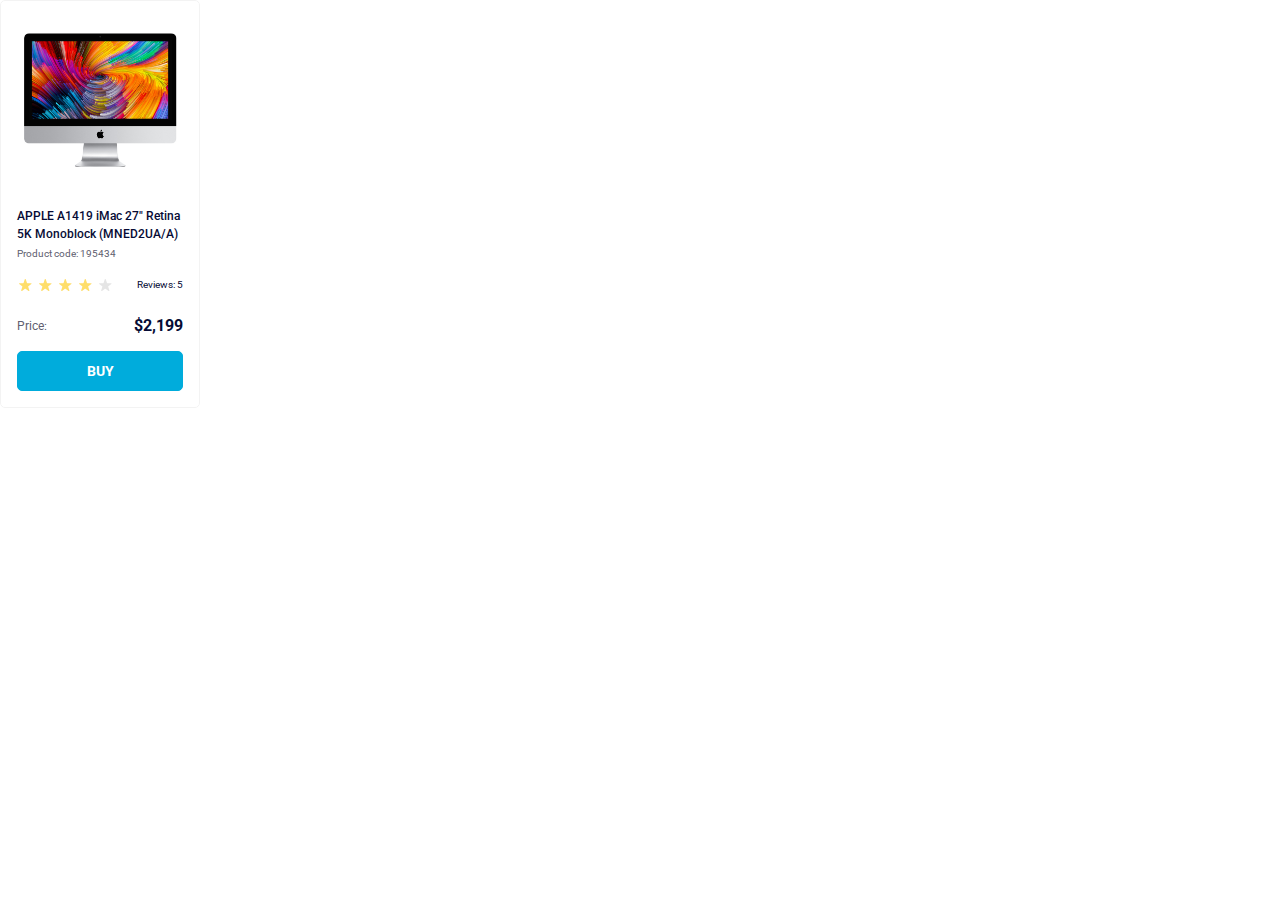
<file: index.html>
<!DOCTYPE html><html lang="en" class="page"><head><meta charset="UTF-8"><meta name="viewport" content="width=device-width, user-scalable=no, initial-scale=1.0, maximum-scale=1.0, minimum-scale=1.0"><title>Product cards</title><link rel="stylesheet" href="style.2d905186.css"></head><body class="page__content"> <div class="card" data-qa="card"> <img src="imac.2690641a.jpeg" class="card__logo-img" alt="imac"> <h2 class="card__title">APPLE A1419 iMac 27" Retina 5K Monoblock (MNED2UA/A)</h2> <p class="card__prooduct-code">Product code: 195434</p> <div class="card__stars-review"> <div class="stars stars--4"> <div class="stars__star"></div> <div class="stars__star"></div> <div class="stars__star"></div> <div class="stars__star"></div> <div class="stars__star"></div> </div> <p class="card__reviews">Reviews: 5</p> </div> <div class="card__price"> <div class="card__price-title">Price:</div> <div class="card__price-value">$2,199</div> </div> <a href="#basket" data-qa="hover" class="card__link"> Buy </a> </div> </body></html>
</file>
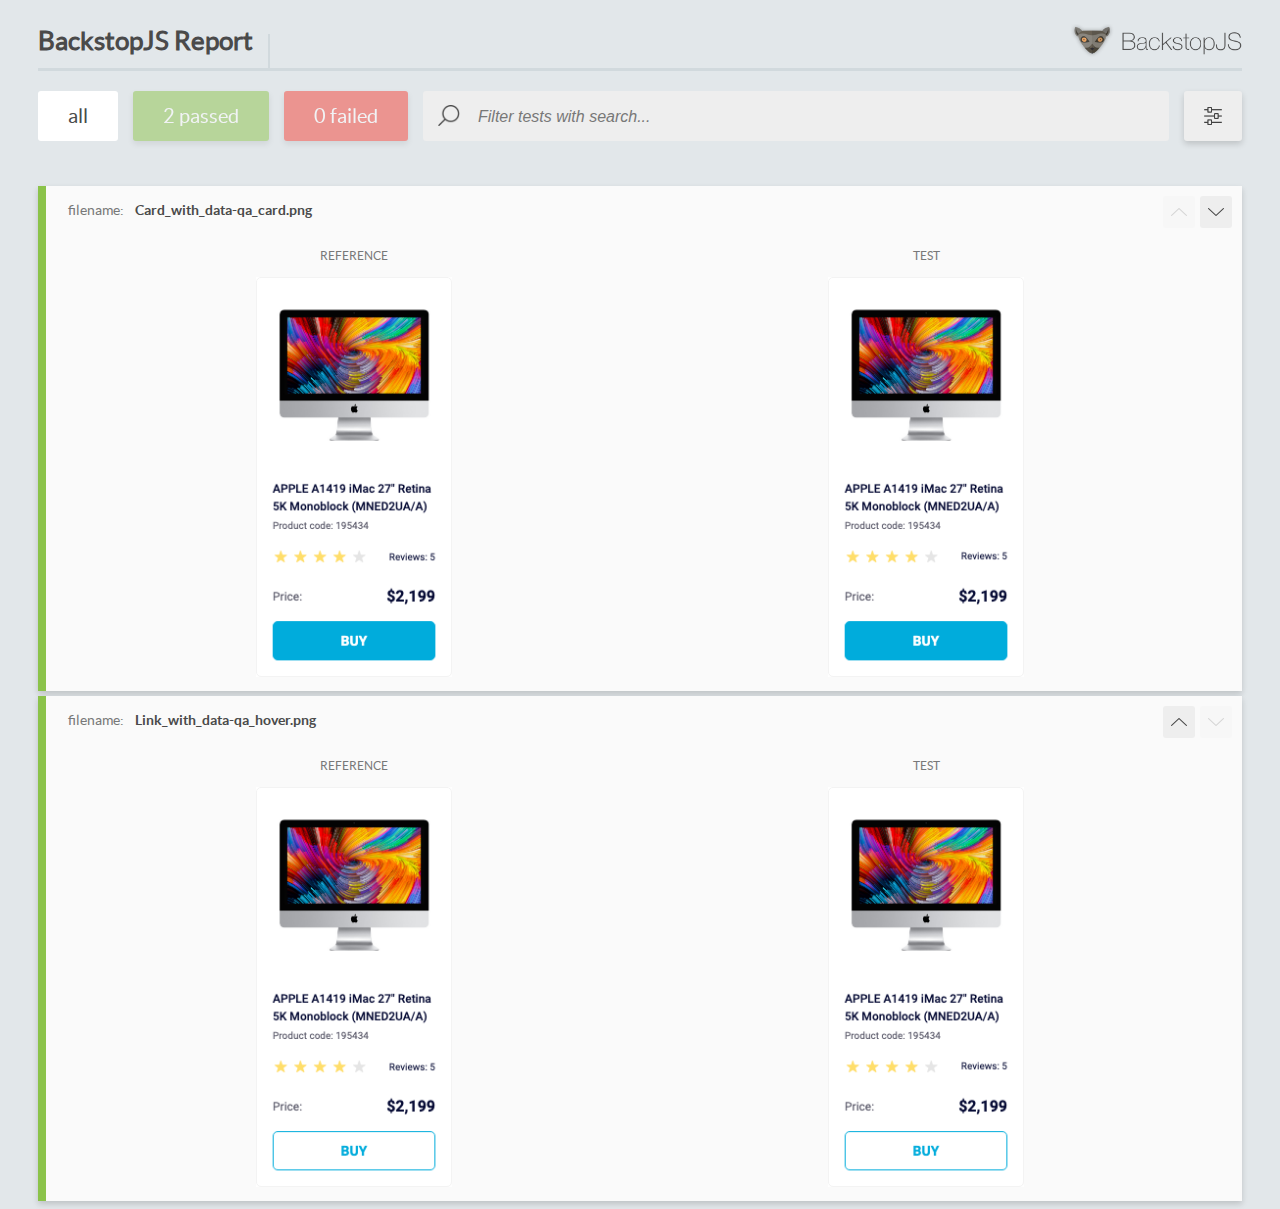
<file: report/html_report/index.html>
<!DOCTYPE html>
<html>
  <head>
    <meta charset="utf-8">
    <title>BackstopJS Report</title>

    <style>
      @font-face {
          font-family: 'latoregular';
          src: url('./assets/fonts/lato-regular-webfont.woff2') format('woff2'),
              url('./assets/fonts/lato-regular-webfont.woff') format('woff');
          font-weight: 400;
          font-style: normal;
      }
      @font-face {
          font-family: 'latobold';
          src: url('./assets/fonts/lato-bold-webfont.woff2') format('woff2'),
              url('./assets/fonts/lato-bold-webfont.woff') format('woff');
          font-weight: 700;
          font-style: normal;
      }

      .ReactModal__Body--open {
          overflow: hidden;
      }
      .ReactModal__Body--open .header {
        display: none;
      }

    </style>
  </head>
  <body style="background-color: #E2E7EA">
    <div id="root">

    </div>
    <script type="text/javascript">
      function report (report) { // eslint-disable-line no-unused-vars
        window.tests = report;
      }
    </script>
    <script type="text/javascript" src="config.js"></script>
    <script type="text/javascript" src="index_bundle.js"></script>
  </body>
</html>
</file>
<file: style.2d905186.css>
@import "https://fonts.googleapis.com/css2?family=Roboto:wght@400;500;700&display=swap";:root{--star:url(star.040e0f1e.svg);--active-star:url(star-active.3d99ddfd.svg);--blue-color:#00acdc;--dark-color:#060b35}.page{font-family:Roboto,sans-serif;font-size:12px;line-height:18px;color:var(--dark-color)}.page__content{margin:0}.card{box-sizing:border-box;width:200px;padding:32px 16px 16px;border:1px solid #f3f3f3;border-radius:5px;display:flex;flex-direction:column}.card__logo-img{display:block;margin:0 auto 40px;width:160px;height:134px}.card__title{font-style:normal;font-weight:500;font-size:12px;line-height:18px;margin:0 0 4px}.card__prooduct-code{font-weight:400;font-size:10px;color:#616070;margin:0 0 16px;line-height:14px}.card__stars-review{display:flex;justify-content:space-between;align-items:center;margin-bottom:24px}.card__reviews{font-size:10px;line-height:14px;margin:0;color:#060b35}.card__price{display:flex;justify-content:space-between;margin:0 0 16px}.card__price-title{font-size:12px;line-height:18px;color:#616070}.card__price-value{font-size:16px;line-height:18px;color:#060b35;text-align:right;font-weight:700}.card__link{width:166px;height:40px;font-size:14px;font-weight:700;line-height:16px;border-radius:5px;box-sizing:border-box;display:flex;justify-content:center;align-items:center;color:#fff;text-decoration:none;border:1px solid var(--blue-color);background-color:var(--blue-color);text-transform:uppercase}.card__link:hover{background-color:#fff;color:var(--blue-color)}.stars{display:flex}.stars__star{height:16px;width:16px;margin-right:4px;background-image:var(--star);background-repeat:no-repeat;background-position:50%}.stars--4 :nth-child(-n+4){background-image:var(--active-star)}
/*# sourceMappingURL=style.2d905186.css.map */
</file>
